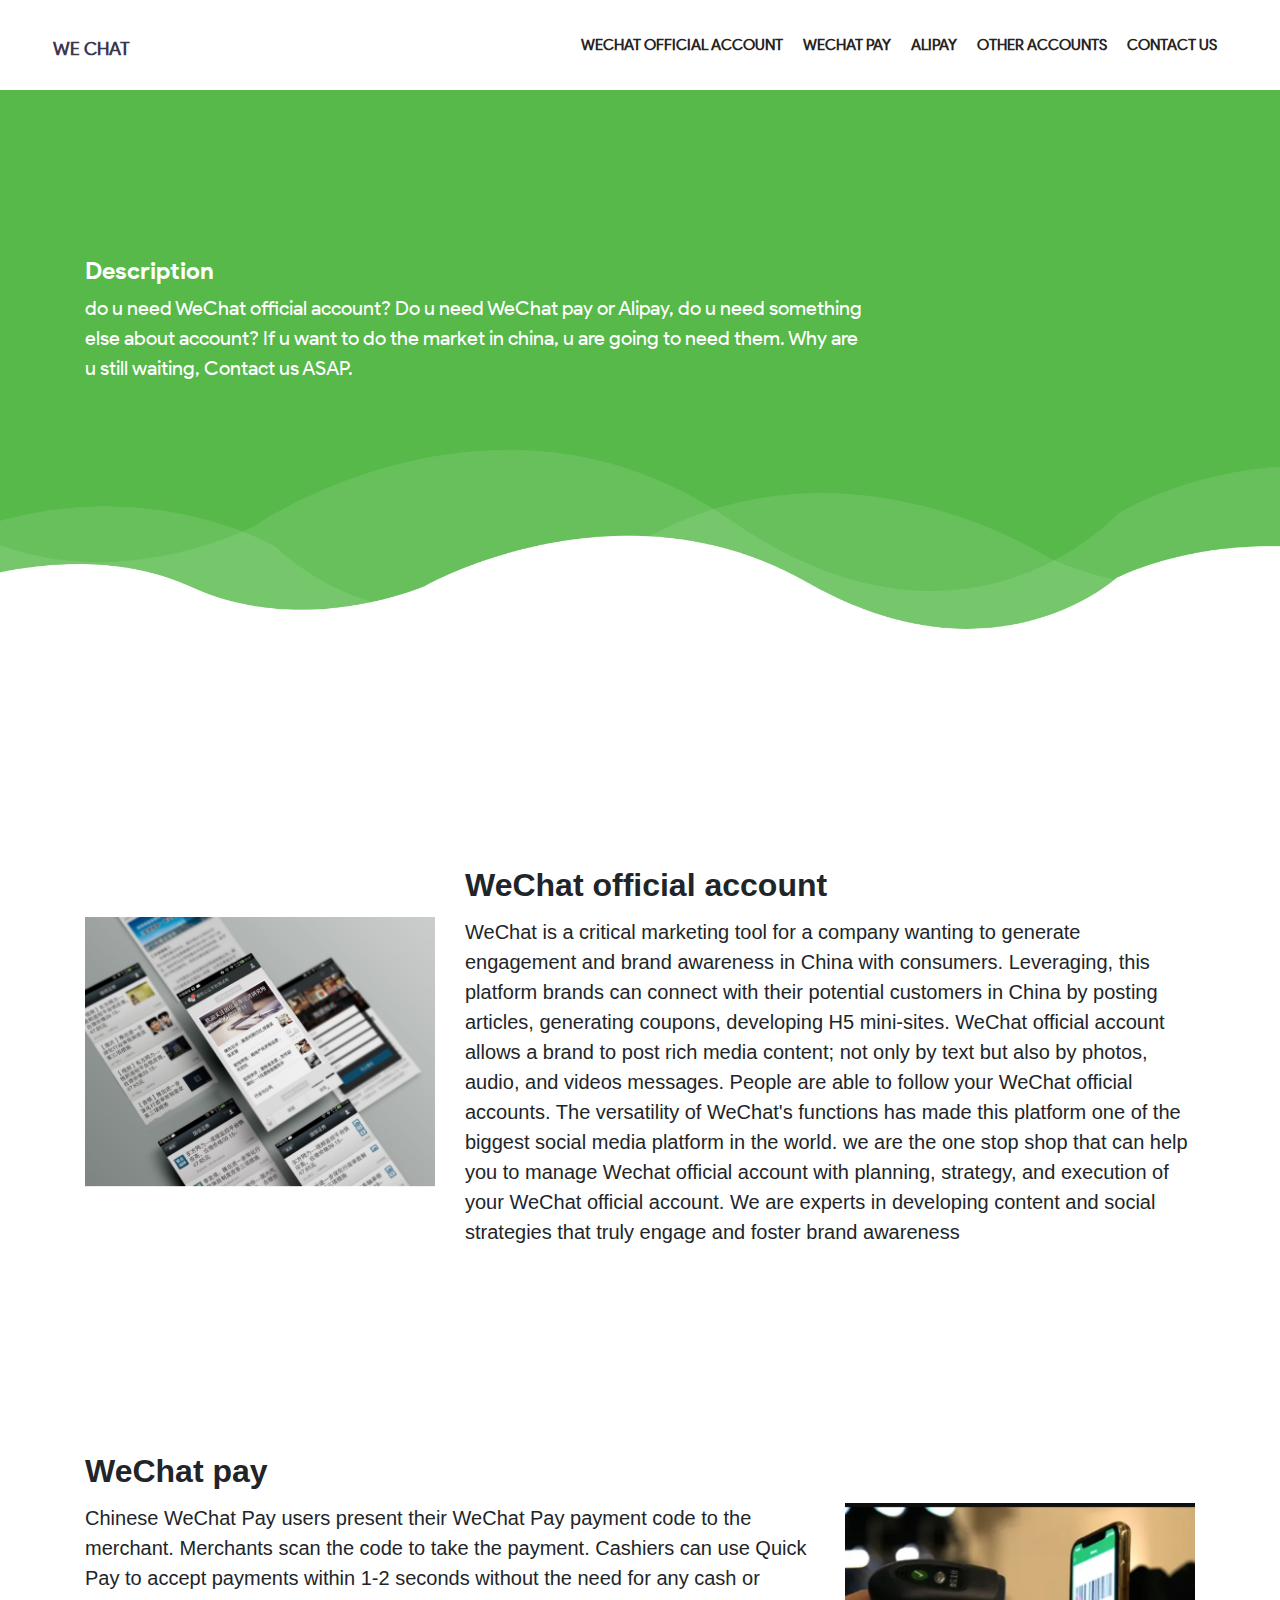
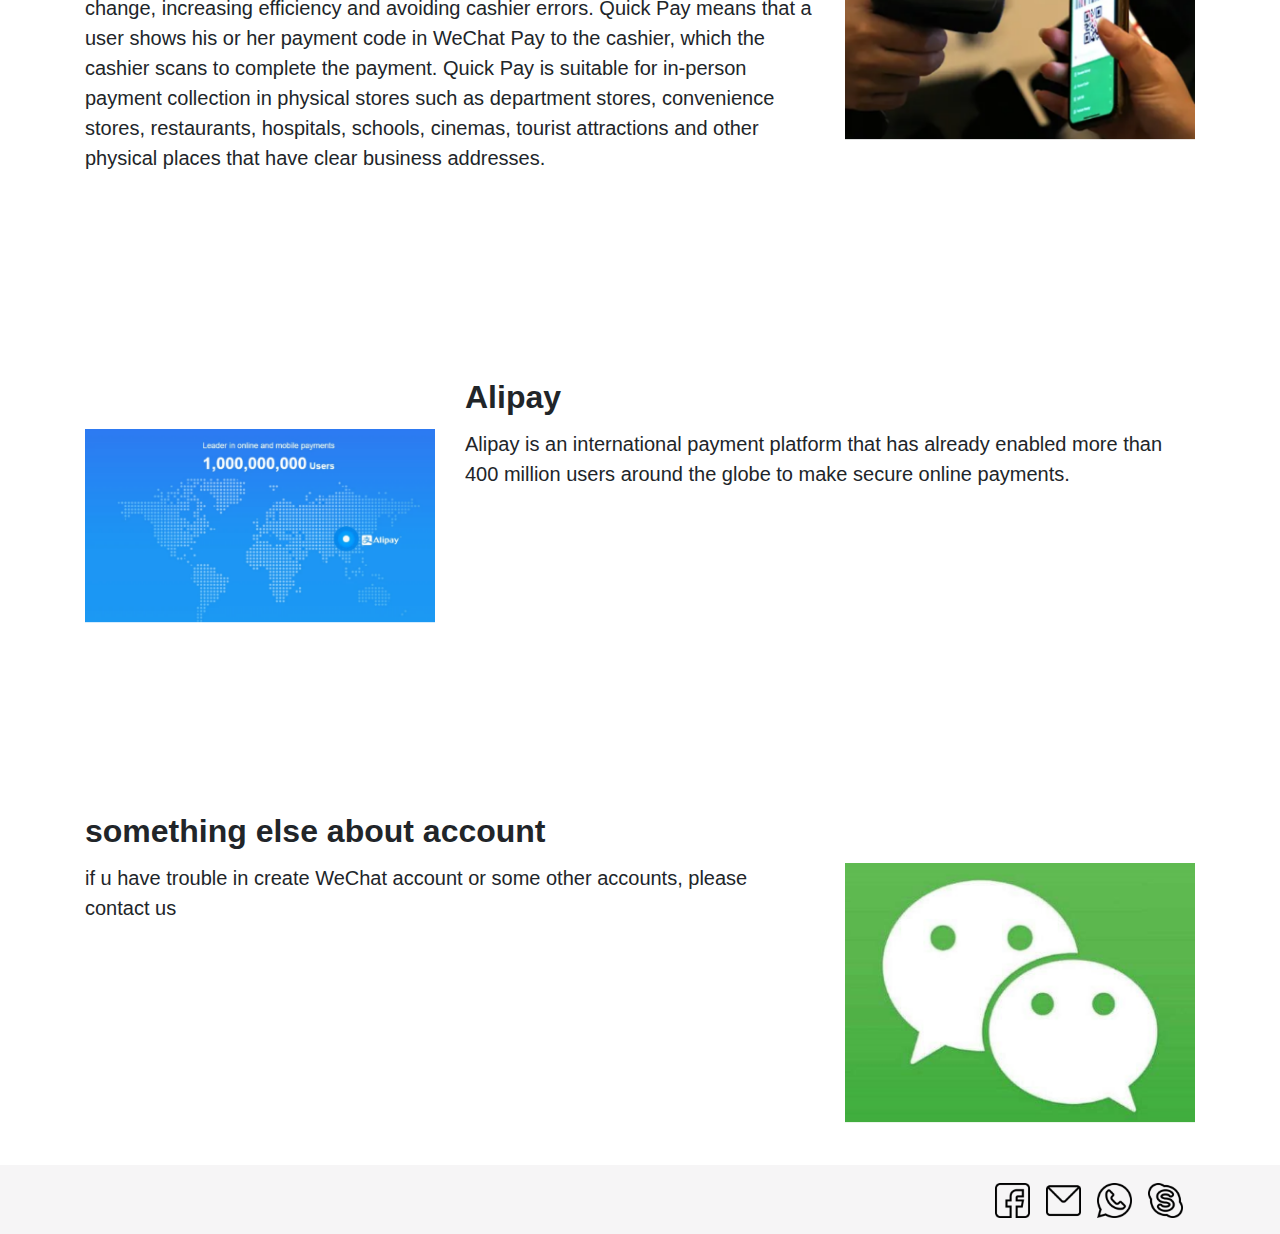
<file: index.html>
<!DOCTYPE html>
<html lang="en">
	<head>
		<title>WeChat Official Account</title>
		<meta charset="utf-8">
		<meta name="viewport" content="width=device-width, initial-scale=1">
		<meta name="description" content="do u need WeChat official account? 
		Do u need WeChat pay or Alipay, do u need something else about account? If u want to do the market in china, u are going to need them. Why are u still waiting, Contact us ASAP. " />
		<meta name="keywords" content="WeChat Official Account, Wechat Pay, Alipay">

		<link rel="stylesheet" href="https://maxcdn.bootstrapcdn.com/bootstrap/4.4.1/css/bootstrap.min.css">
		<script src="https://ajax.googleapis.com/ajax/libs/jquery/3.4.1/jquery.min.js"></script>
		<script src="https://cdnjs.cloudflare.com/ajax/libs/popper.js/1.16.0/umd/popper.min.js"></script>
		<script src="https://maxcdn.bootstrapcdn.com/bootstrap/4.4.1/js/bootstrap.min.js"></script>
		<link rel="stylesheet" type="text/css" href="assets/style.css">
	</head>
	<body id="home">
		<div class="header sticky-top">
			<div class="container-fluid">
				<div class="row">
					<div class="col-sm-12">
						<nav class="navbar navbar-expand-lg">
						  <button class="navbar-toggler" type="button" data-toggle="collapse" data-target="#navbarTogglerDemo03" aria-controls="navbarTogglerDemo03" aria-expanded="false" aria-label="Toggle navigation">
						    <span class="navbar-toggler-icon"></span>
						  </button>
						  <h1><a class="navbar-brand" href="#home">WE CHAT</a></h1>

						  <div class="collapse navbar-collapse" id="navbarTogglerDemo03">
						    <ul class="navbar-nav ml-auto mt-2 mt-lg-0 justify-content-end">
						      <li class="nav-item active">
						        <a class="nav-link" href="#wechatoficial">WECHAT OFFICIAL ACCOUNT  <span class="sr-only">(current)</span></a>
						      </li>
						      <li class="nav-item">
						        <a class="nav-link" href="#wechatpay">WECHAT PAY</a>
						      </li>
						      <li class="nav-item">
						        <a class="nav-link" href="#alipay">ALIPAY </a>
						      </li>
						      <li class="nav-item">
						        <a class="nav-link" href="#other">OTHER ACCOUNTS</a>
						      </li>
						      <li class="nav-item">
						        <a class="nav-link" href="#contact">CONTACT US</a>
						      </li>
						    </ul>
						  </div>
						</nav>
					</div>
				</div> <!-- ############## end row ##############-->
			</div>
		</div>
		<div class="main_pic">
				<div class="container main_cont">
					<div class="row">
						<div class="col-sm-12 background">
							<div class="content">
								<h2 class="slogan">Description</h2>
								<p class="text">do u need WeChat official account? Do u need WeChat pay or Alipay, do u need something else about account? If u want to do the market in china, u are going to need them. Why are u still waiting, Contact us ASAP. </p>
							</div>
						</div>
					</div>			
				</div>
		</div>
		<div class="insta_home" id="wechatoficial"> 
			<div class="container">
				<div class="row">
					<div class="col-sm-4 images">
						<img src="assets/images/1.png" class=" img-fluid" alt="WeChat official account">
					</div>
					<div class="col-sm-8">
						<h2 class="title">WeChat official account </h2>
						<p class="desc">
							WeChat is a critical marketing tool for a company wanting to generate engagement and brand awareness in China with consumers. Leveraging, this platform brands can connect with their potential customers in China by posting articles, generating coupons, developing H5 mini-sites. WeChat official account allows a brand to post rich media content; not only by text but also by photos, audio, and videos messages. People are able to follow your WeChat official accounts. The versatility of WeChat's functions has made this platform one of the biggest social media platform in the world. we are the one stop shop that can help you to manage Wechat official account with planning, strategy, and execution of your WeChat official account. We are experts in developing content and social strategies that truly engage and foster brand awareness
						</p>						
					</div>
				</div>
			</div>
		</div>

		<div class="insta_home" id="wechatpay">
			<div class="container">
				<div class="row ">
					<div class="col-sm-8">
						<h2 class="title">WeChat pay  </h2>
						<p class="desc">
							Chinese WeChat Pay users present their WeChat Pay payment code to the merchant. Merchants scan the code to take the payment. Cashiers can use Quick Pay to accept payments within 1-2 seconds without the need for any cash or change, increasing efficiency and avoiding cashier errors. Quick Pay means that a user shows his or her payment code in WeChat Pay to the cashier, which the cashier scans to complete the payment. Quick Pay is suitable for in-person payment collection in physical stores such as department stores, convenience stores, restaurants, hospitals, schools, cinemas, tourist attractions and other physical places that have clear business addresses.
						</p>						
					</div>
					<div class="col-md-4 col-sm-4 images">
						<img src="assets/images/2.png" class=" img-fluid" alt="WeChat pay ">
					</div>
				</div>
			</div>
		</div>

		<div class="insta_home" id="alipay">
			<div class="container">
				<div class="row">
					<div class="col-sm-4 images">
						<img src="assets/images/3.png" class=" img-fluid" alt="Alipay">
					</div>
					<div class="col-sm-8">
						<h2 class="title">Alipay</h2>
						<p class="desc">
							Alipay is an international payment platform that has already enabled more than 400 million users around the globe to make secure online payments.
						</p>						
					</div>
				</div>
			</div>
		</div>
		<div class="insta_home" id="other">
			<div class="container">
				<div class="row">
					<div class="col-sm-8">
						<h2 class="title">something else about account  </h2>
						<p class="desc">
							if u have trouble in create WeChat account or some other accounts, please contact us
						</p>						
					</div>
					<div class="col-md-4 col-sm-4 images">
						<img src="assets/images/4.png" class=" img-fluid" alt="something else about account">
					</div>
				</div>
			</div>
		</div>

		<div class="footer" id="contact">
			<div class="container">
				<div class="row">
					<div class="col-sm-12">						
						<ul class="social">
							<li>
								<a href="https://www.facebook.com/Wechat-official-account-106988174209006"><img src="assets/images/facebook.png" class="image" alt="we chat oficial fb"></a>
							</li>
							<li>
								<a href="mailto:jingjiu58@gmail.com"><img src="assets/images/mail.png" class="image" alt="we chat oficial mail"></a>
							</li>
							<li>
								<a href="https://wa.me/8613192976665"><img src="assets/images/whatsapp.png" alt="we chat oficial whatsapp" class="image"></a>
							</li>
							<li>
								<a href="skype:live:1430969132?call"><img src="assets/images/skype.png" class="image" alt="we chat oficial skype"></a>
							</li>

						</ul>
						
					</div>
					
				</div>
			</div>
		</div>
		<script type="text/javascript">
			$(document).ready(function(){
				$('a[href^="#"]').on('click', function(event) {
				    var target = $(this.getAttribute('href'));
				    if( target.length ) {
				        event.preventDefault();
				        $('html, body').stop().animate({
				            scrollTop: target.offset().top-100
				        }, 1000);
				    }
				});
			});
		</script>
	</body>
</html>
</file>
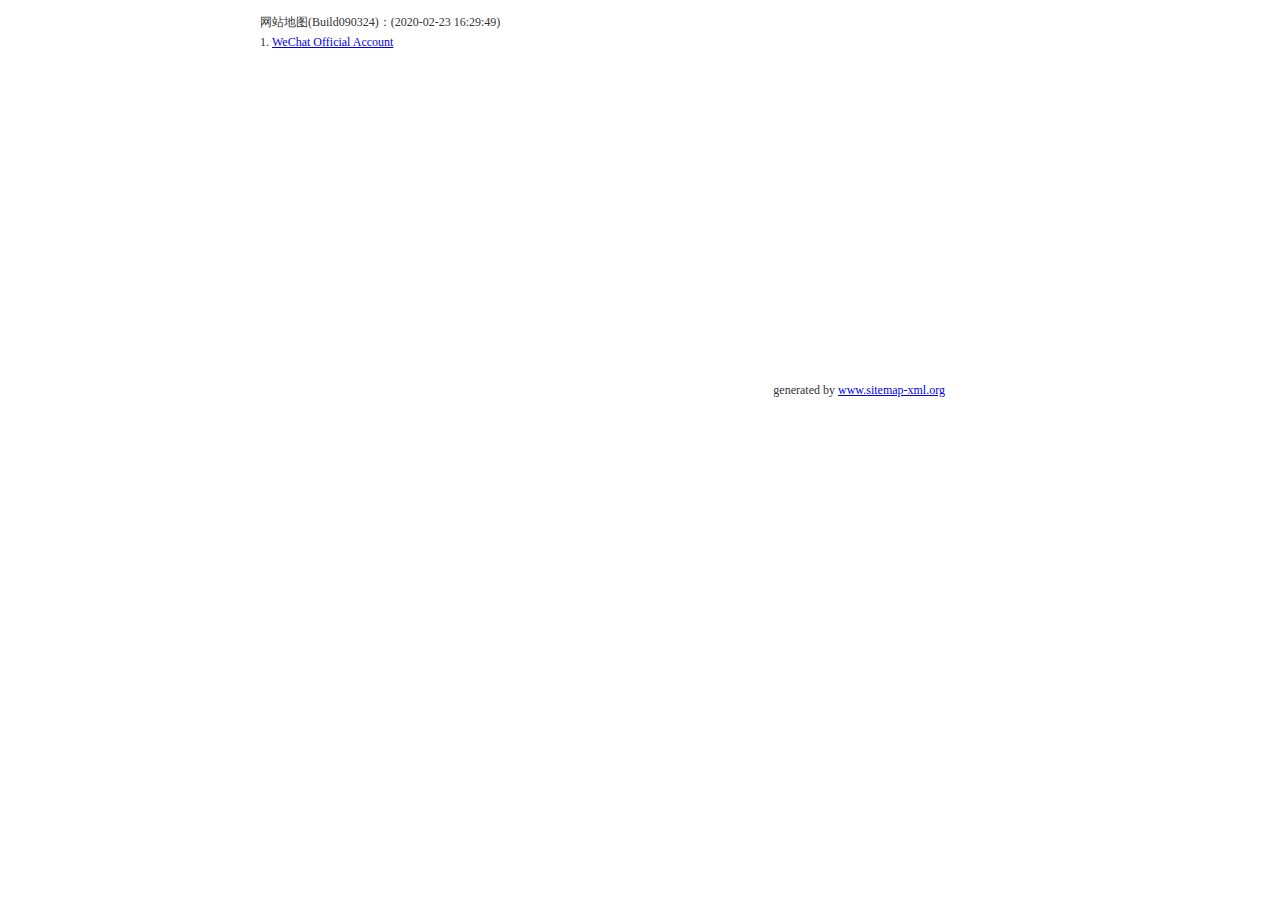
<file: sitemap.htm>
<!DOCTYPE html PUBLIC "-//W3C//DTD XHTML 1.0 Transitional//EN" "http://www.w3.org/TR/xhtml1/DTD/xhtml1-transitional.dtd">
<head>
<title>��վ��ͼ-WeChat Official Account</title>
<meta http-equiv="Content-type" content="text/html;" charset="gb2312" />
<style type="text/css">
<!-- 
 .STYLE1 {
 font-size: 12px;
 color: #333333;
 }
 -->
 </style>
</head>
 <body>
 <table align="center">
 <tr  align="center">
 <td align="center">
 <table width="766" border="0" >
 <tr align="left">
 <td class="STYLE1" ><span >��վ��ͼ(Build090324)��(2020-02-23 16:29:49)</span></td>
 </tr>
   <tr align="left"> 
 <td width="760" class="STYLE1">1.&nbsp;<a href="http://www.jing9.xyz">WeChat Official Account</a></td>
 </tr>	
 </table> </td> </tr> </table><br />
<br />
<br />
<br />
<br/><br/><br/><br/><br/><br/><br/><br/><br/><br/>
<br/><br/><br/><br/>
<!--
PLEASE NOTE!
You are NOT allowed to remove and/or modify the copyright notice below.
Thank you! Build090324
-->
<table width=940><tr align="right"><td align="right" class="STYLE1">generated by <a target="_blank" href="http://www.sitemap-xml.org">www.sitemap-xml.org</a>   </td></tr></table>
 </body> </html>
</file>
<file: assets/style.css>
@font-face {
font-family: googleSans;
src: url(fonts/ProductSans-Regular.ttf);
}
@font-face {
font-family: googleSans_b;
src: url(fonts/ProductSans-Bold.ttf);
}
@font-face {
font-family: googleSans_l;
src: url(fonts/ProductSans-Light.ttf);
}
.header{
background-color: white;
font-family: googleSans;
}
.header .navbar{
min-height: 90px;
padding: 0px 38px;
}
.header .navbar-brand{
font-size: 18px;
font-weight: 900;
color:#3A364E;
}
.header .navbar-expand-lg .navbar-nav .nav-link {
padding-right: 10px;
font-weight: bold;
font-size: 15px;
color: #262323;
padding-left: 10px;
}
.main_pic{
background-image: url(images/background.png);
font-family: googleSans;
position: relative;
background-size: 100% 100%;
background-repeat: no-repeat;
}

.main_pic .slogan{
color:#FFFFFF;
font-size: 24px;
margin-top: 15%;
font-weight: bold;
font-family: googleSans_b;
}
.main_pic .text{
color: #FFF;
padding-bottom: 25%;
width: 70%;
font-size: 20px;
}
.insta_home{
margin-top: 12rem;
}
.insta_home .mobile_body{
width: 300px;
position: relative;
z-index: 2;
padding-bottom: 2rem;
}
.insta_home .title{
font-size: 2rem;
font-weight: 700;
line-height: 2rem;
}
.insta_home .desc{
margin-top: 1rem;
font-size: 20px;
}
.insta_home img{
margin-top: 3rem;
}
.footer{
margin-top: 2.6rem;
background-color: #F6F5F6;
font-family: Montserrat;
}
.footer  .social{
padding-left: 0;
list-style: none;
margin-top: 18px;
float: right;
}
.footer .social li{
display: inline;
padding-right: 12px;
}
.footer .social .image{
width: 35px;
}
@media (max-width: 576px) {
.navbar-toggler-icon {
background-color: #56B949;
}
.navbar-toggler {
background-color: #F6F5F6;
}
.header .navbar {
min-height: 90px;
padding: 0;
}
.insta_home {
margin-top: 2rem;
}
.insta_home .title {
font-size: 1.7rem;
font-weight: 600;
}
}
</file>
